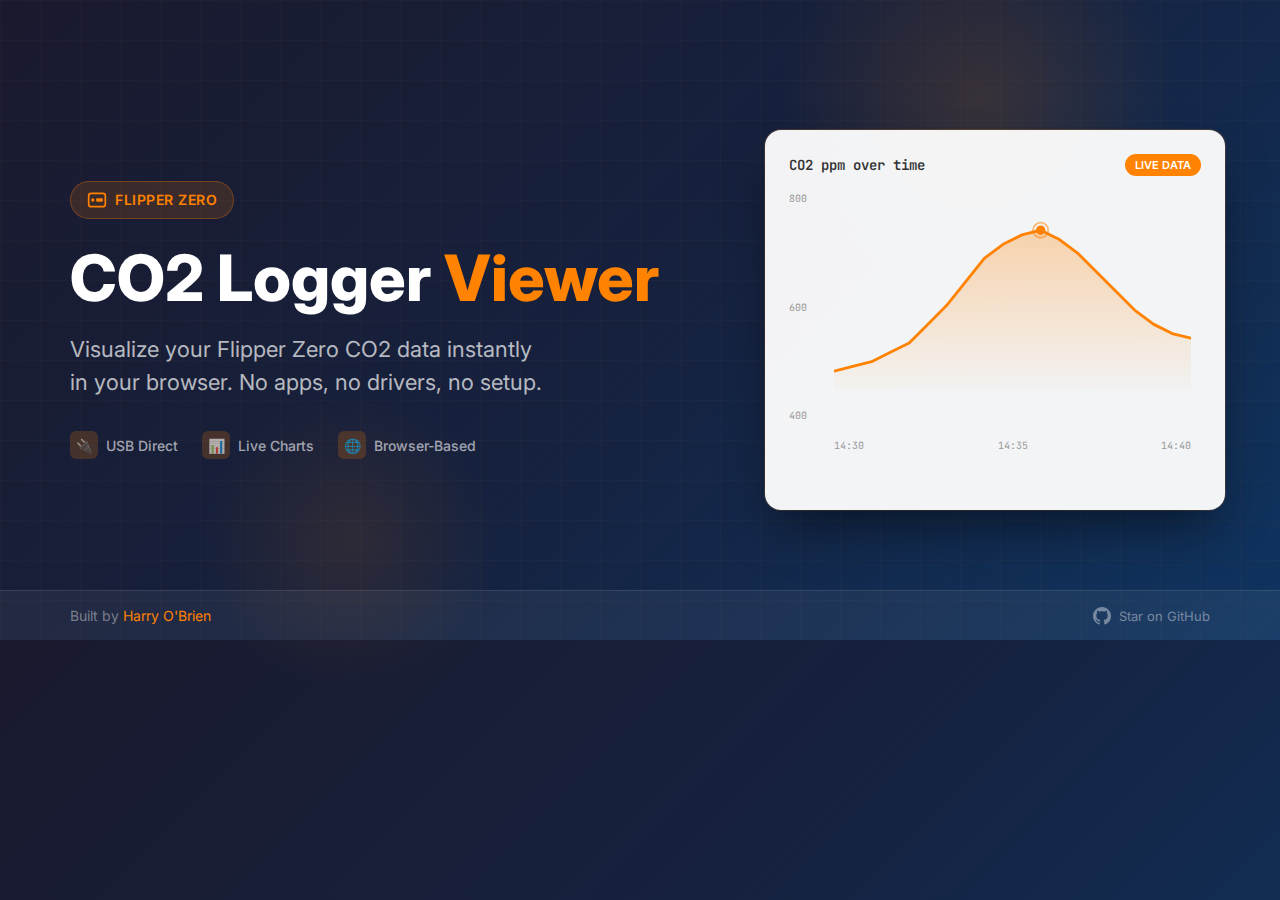
<file: social-preview.html>
<!DOCTYPE html>
<html lang="en">
<head>
  <meta charset="UTF-8">
  <meta name="viewport" content="width=1280, height=640">
  <title>Social Preview - CO2 Logger Viewer</title>
  <link href="https://fonts.googleapis.com/css2?family=JetBrains+Mono:wght@400;700&family=Inter:wght@400;600;800&display=swap" rel="stylesheet">
  <style>
    * {
      margin: 0;
      padding: 0;
      box-sizing: border-box;
    }
    
    body {
      width: 1280px;
      height: 640px;
      background: linear-gradient(135deg, #1a1a2e 0%, #16213e 50%, #0f3460 100%);
      font-family: 'Inter', -apple-system, sans-serif;
      display: flex;
      overflow: hidden;
      position: relative;
    }

    /* Subtle grid pattern overlay */
    body::before {
      content: '';
      position: absolute;
      inset: 0;
      background-image: 
        linear-gradient(rgba(255,130,0,0.03) 1px, transparent 1px),
        linear-gradient(90deg, rgba(255,130,0,0.03) 1px, transparent 1px);
      background-size: 40px 40px;
      pointer-events: none;
    }

    /* Glowing orb effect */
    .glow {
      position: absolute;
      width: 400px;
      height: 400px;
      background: radial-gradient(circle, rgba(255,130,0,0.15) 0%, transparent 70%);
      border-radius: 50%;
      top: -100px;
      right: 100px;
      pointer-events: none;
    }

    .glow-2 {
      position: absolute;
      width: 300px;
      height: 300px;
      background: radial-gradient(circle, rgba(255,130,0,0.1) 0%, transparent 70%);
      border-radius: 50%;
      bottom: -50px;
      left: 200px;
      pointer-events: none;
    }

    .left-panel {
      flex: 1;
      display: flex;
      flex-direction: column;
      justify-content: center;
      padding: 60px 50px 60px 70px;
      z-index: 1;
    }

    .flipper-badge {
      display: inline-flex;
      align-items: center;
      gap: 8px;
      background: rgba(255, 130, 0, 0.15);
      border: 1px solid rgba(255, 130, 0, 0.3);
      border-radius: 20px;
      padding: 8px 16px;
      margin-bottom: 24px;
      width: fit-content;
    }

    .flipper-badge svg {
      width: 20px;
      height: 20px;
    }

    .flipper-badge span {
      color: #FF8200;
      font-size: 14px;
      font-weight: 600;
      text-transform: uppercase;
      letter-spacing: 0.5px;
    }

    h1 {
      font-size: 64px;
      font-weight: 800;
      color: #fff;
      line-height: 1.1;
      margin-bottom: 20px;
    }

    h1 span {
      color: #FF8200;
    }

    .tagline {
      font-size: 22px;
      color: rgba(255,255,255,0.7);
      line-height: 1.5;
      max-width: 480px;
      margin-bottom: 32px;
    }

    .features {
      display: flex;
      gap: 24px;
    }

    .feature {
      display: flex;
      align-items: center;
      gap: 8px;
      color: rgba(255,255,255,0.6);
      font-size: 14px;
      font-weight: 500;
    }

    .feature-icon {
      width: 28px;
      height: 28px;
      background: rgba(255,130,0,0.2);
      border-radius: 6px;
      display: flex;
      align-items: center;
      justify-content: center;
      font-size: 14px;
    }

    .right-panel {
      flex: 0 0 520px;
      display: flex;
      align-items: center;
      justify-content: center;
      padding-right: 50px;
      z-index: 1;
    }

    .chart-preview {
      width: 460px;
      height: 380px;
      background: rgba(255,255,255,0.95);
      border-radius: 16px;
      box-shadow: 
        0 25px 50px -12px rgba(0,0,0,0.5),
        0 0 0 1px rgba(255,130,0,0.2);
      padding: 24px;
      position: relative;
      overflow: hidden;
    }

    .chart-header {
      display: flex;
      justify-content: space-between;
      align-items: center;
      margin-bottom: 16px;
    }

    .chart-title {
      font-family: 'JetBrains Mono', monospace;
      font-size: 14px;
      color: #333;
      font-weight: 600;
    }

    .chart-badge {
      font-size: 11px;
      background: #FF8200;
      color: #fff;
      padding: 4px 10px;
      border-radius: 12px;
      font-weight: 600;
    }

    .chart-area {
      height: 260px;
      position: relative;
      display: flex;
      align-items: flex-end;
      gap: 2px;
      padding-bottom: 30px;
    }

    /* Y-axis labels */
    .y-axis {
      position: absolute;
      left: 0;
      top: 0;
      bottom: 30px;
      width: 40px;
      display: flex;
      flex-direction: column;
      justify-content: space-between;
      font-size: 10px;
      color: #999;
      font-family: 'JetBrains Mono', monospace;
    }

    /* Chart line visualization */
    .chart-svg {
      position: absolute;
      left: 45px;
      right: 10px;
      top: 10px;
      bottom: 30px;
    }

    .chart-line {
      fill: none;
      stroke: #FF8200;
      stroke-width: 3;
      stroke-linecap: round;
      stroke-linejoin: round;
    }

    .chart-area-fill {
      fill: url(#orangeGradient);
    }

    /* X-axis */
    .x-axis {
      position: absolute;
      bottom: 0;
      left: 45px;
      right: 10px;
      display: flex;
      justify-content: space-between;
      font-size: 10px;
      color: #999;
      font-family: 'JetBrains Mono', monospace;
    }

    .bottom-bar {
      position: absolute;
      bottom: 0;
      left: 0;
      right: 0;
      height: 50px;
      background: rgba(255,255,255,0.05);
      border-top: 1px solid rgba(255,255,255,0.1);
      display: flex;
      align-items: center;
      justify-content: space-between;
      padding: 0 70px;
      z-index: 1;
    }

    .author {
      color: rgba(255,255,255,0.4);
      font-size: 14px;
    }

    .author a {
      color: #FF8200;
      text-decoration: none;
    }

    .github-hint {
      display: flex;
      align-items: center;
      gap: 8px;
      color: rgba(255,255,255,0.4);
      font-size: 13px;
    }

    .github-hint svg {
      width: 18px;
      height: 18px;
      fill: rgba(255,255,255,0.4);
    }
  </style>
</head>
<body>
  <div class="glow"></div>
  <div class="glow-2"></div>
  
  <div class="left-panel">
    <div class="flipper-badge">
      <svg viewBox="0 0 24 24" fill="none">
        <rect x="2" y="4" width="20" height="16" rx="3" stroke="#FF8200" stroke-width="2"/>
        <circle cx="7" cy="12" r="2" fill="#FF8200"/>
        <rect x="11" y="10" width="8" height="4" rx="1" fill="#FF8200"/>
      </svg>
      <span>Flipper Zero</span>
    </div>
    
    <h1>CO2 Logger <span>Viewer</span></h1>
    
    <p class="tagline">
      Visualize your Flipper Zero CO2 data instantly in your browser. No apps, no drivers, no setup.
    </p>
    
    <div class="features">
      <div class="feature">
        <div class="feature-icon">🔌</div>
        <span>USB Direct</span>
      </div>
      <div class="feature">
        <div class="feature-icon">📊</div>
        <span>Live Charts</span>
      </div>
      <div class="feature">
        <div class="feature-icon">🌐</div>
        <span>Browser-Based</span>
      </div>
    </div>
  </div>
  
  <div class="right-panel">
    <div class="chart-preview">
      <div class="chart-header">
        <span class="chart-title">CO2 ppm over time</span>
        <span class="chart-badge">LIVE DATA</span>
      </div>
      <div class="chart-area">
        <div class="y-axis">
          <span>800</span>
          <span>600</span>
          <span>400</span>
        </div>
        <svg class="chart-svg" viewBox="0 0 380 200" preserveAspectRatio="none">
          <defs>
            <linearGradient id="orangeGradient" x1="0%" y1="0%" x2="0%" y2="100%">
              <stop offset="0%" style="stop-color:#FF8200;stop-opacity:0.3"/>
              <stop offset="100%" style="stop-color:#FF8200;stop-opacity:0.02"/>
            </linearGradient>
          </defs>
          <!-- Area fill -->
          <path class="chart-area-fill" d="M0,180 L20,175 L40,170 L60,160 L80,150 L100,130 L120,110 L140,85 L160,60 L180,45 L200,35 L220,30 L240,40 L260,55 L280,75 L300,95 L320,115 L340,130 L360,140 L380,145 L380,200 L0,200 Z"/>
          <!-- Line -->
          <path class="chart-line" d="M0,180 L20,175 L40,170 L60,160 L80,150 L100,130 L120,110 L140,85 L160,60 L180,45 L200,35 L220,30 L240,40 L260,55 L280,75 L300,95 L320,115 L340,130 L360,140 L380,145"/>
          <!-- Data points -->
          <circle cx="220" cy="30" r="5" fill="#FF8200"/>
          <circle cx="220" cy="30" r="8" fill="none" stroke="#FF8200" stroke-width="2" opacity="0.5"/>
        </svg>
        <div class="x-axis">
          <span>14:30</span>
          <span>14:35</span>
          <span>14:40</span>
        </div>
      </div>
    </div>
  </div>
  
  <div class="bottom-bar">
    <span class="author">Built by <a href="https://harryob.co">Harry O'Brien</a></span>
    <div class="github-hint">
      <svg viewBox="0 0 24 24">
        <path d="M12 0C5.37 0 0 5.37 0 12c0 5.31 3.435 9.795 8.205 11.385.6.105.825-.255.825-.57 0-.285-.015-1.23-.015-2.235-3.015.555-3.795-.735-4.035-1.41-.135-.345-.72-1.41-1.23-1.695-.42-.225-1.02-.78-.015-.795.945-.015 1.62.87 1.845 1.23 1.08 1.815 2.805 1.305 3.495.99.105-.78.42-1.305.765-1.605-2.67-.3-5.46-1.335-5.46-5.925 0-1.305.465-2.385 1.23-3.225-.12-.3-.54-1.53.12-3.18 0 0 1.005-.315 3.3 1.23.96-.27 1.98-.405 3-.405s2.04.135 3 .405c2.295-1.56 3.3-1.23 3.3-1.23.66 1.65.24 2.88.12 3.18.765.84 1.23 1.905 1.23 3.225 0 4.605-2.805 5.625-5.475 5.925.435.375.81 1.095.81 2.22 0 1.605-.015 2.895-.015 3.3 0 .315.225.69.825.57A12.02 12.02 0 0024 12c0-6.63-5.37-12-12-12z"/>
      </svg>
      <span>Star on GitHub</span>
    </div>
  </div>
</body>
</html>
</file>
